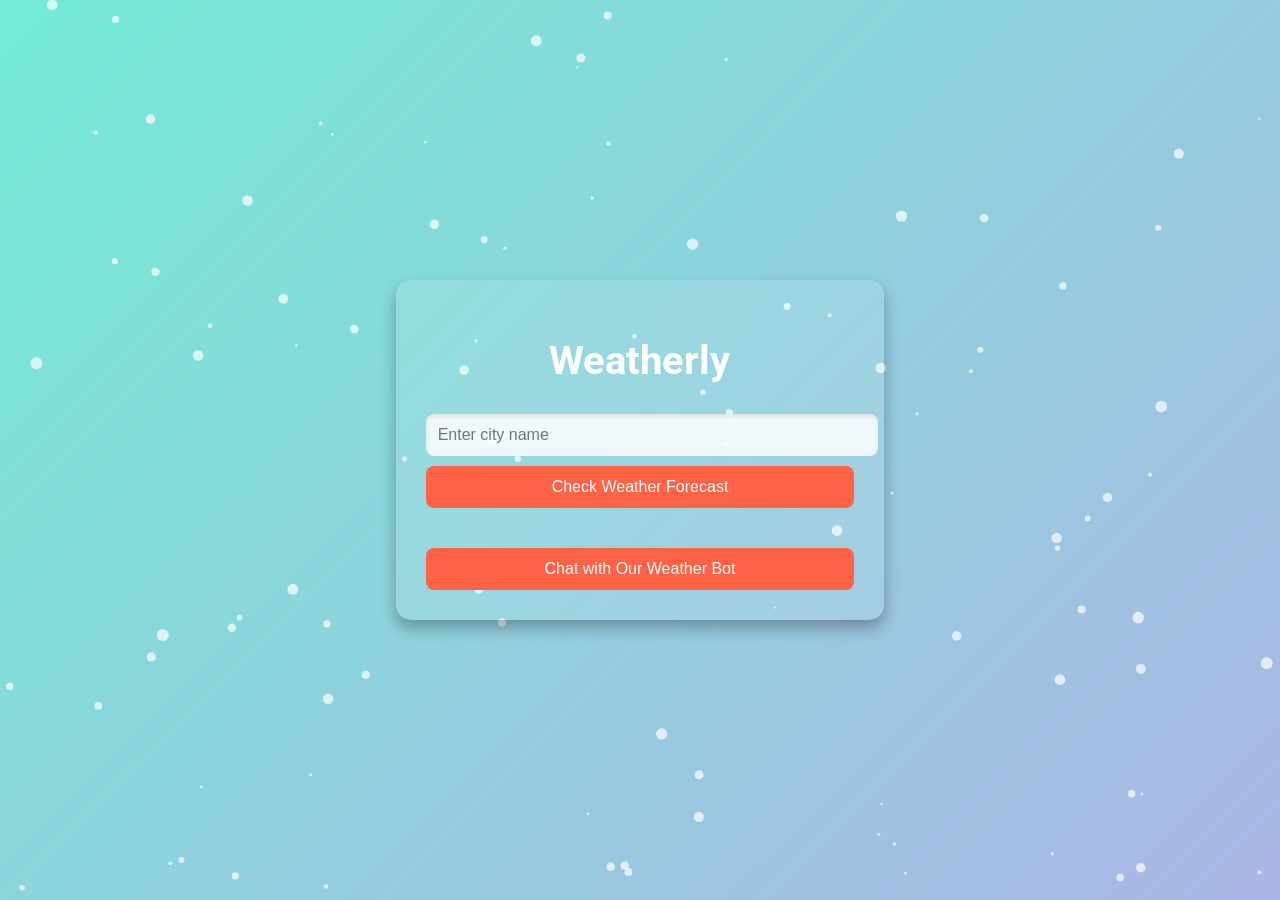
<file: index.html>
<!DOCTYPE html>
<html lang="en">
<head>
    <meta charset="UTF-8">
    <meta name="viewport" content="width=device-width, initial-scale=1.0">
    <title>Weatherly - Your Climate Companion</title>
    <style>
        @import url('https://fonts.googleapis.com/css2?family=Roboto:wght@400;700&display=swap');

        body {
            font-family: 'Roboto', sans-serif;
            background: linear-gradient(135deg, #74ebd5, #ACB6E5);
            margin: 0;
            padding: 0;
            color: #fff;
            display: flex;
            justify-content: center;
            align-items: center;
            min-height: 100vh;
            overflow: hidden;
            position: relative;
        }

        /* Particle Effect */
        #particles {
            position: absolute;
            top: 0;
            left: 0;
            width: 100%;
            height: 100%;
            background: transparent;
            z-index: 1;
        }

        .container {
            max-width: 900px;
            background: rgba(255, 255, 255, 0.1);
            border-radius: 15px;
            padding: 30px;
            box-shadow: 0 8px 15px rgba(0, 0, 0, 0.3);
            text-align: center;
            z-index: 2;
        }

        h1 {
            font-size: 2.5rem;
            margin-bottom: 20px;
            color: #fff;
        }

        input {
            width: 100%;
            padding: 12px;
            margin: 10px 0;
            border: none;
            border-radius: 8px;
            font-size: 1rem;
            background: rgba(255, 255, 255, 0.85);
            box-shadow: inset 0 2px 4px rgba(0, 0, 0, 0.1);
            color: #333;
        }

        input:focus {
            outline: none;
            box-shadow: 0 0 5px rgba(255, 255, 255, 0.8);
        }

        button {
            width: 100%;
            padding: 12px;
            background: #FF6347;
            border: none;
            border-radius: 8px;
            color: #fff;
            font-size: 1rem;
            cursor: pointer;
            transition: all 0.3s ease;
        }

        button:hover {
            background: #FF4500;
            box-shadow: 0 5px 15px rgba(255, 99, 71, 0.4);
        }

        .forecast {
            margin-top: 20px;
            display: flex;
            flex-wrap: nowrap;
            overflow-x: auto;
            padding: 10px;
            gap: 15px;
        }

        .forecast-item {
            flex: 0 0 auto;
            background: rgba(255, 255, 255, 0.2);
            padding: 15px;
            border-radius: 8px;
            width: 180px;
            box-shadow: 0 4px 10px rgba(0, 0, 0, 0.2);
            animation: fadeIn 0.5s ease;
            transition: transform 0.3s ease, box-shadow 0.3s ease;
            text-align: center;
        }

        .forecast-item:hover {
            transform: translateY(-10px);
            box-shadow: 0 8px 20px rgba(0, 0, 0, 0.3);
        }

        .forecast-item h3 {
            margin: 5px 0;
            font-size: 1.2rem;
        }

        .forecast-item p {
            margin: 5px 0;
            font-size: 0.9rem;
        }

        .bar {
            height: 8px;
            background: linear-gradient(to right, #FFA07A, #FF4500);
            border-radius: 5px;
        }

        .icon {
            font-size: 2.5rem;
            margin: 10px 0;
            animation: bounce 1.5s infinite;
        }

        @keyframes fadeIn {
            from {
                opacity: 0;
                transform: translateY(20px);
            }
            to {
                opacity: 1;
                transform: translateY(0);
            }
        }

        @keyframes bounce {
            0%, 100% {
                transform: translateY(0);
            }
            50% {
                transform: translateY(-10px);
            }
        }
    </style>
</head>
<body>
    <canvas id="particles"></canvas>
    <div class="container">
        <h1>Weatherly</h1>
        <form id="cityForm">
            <input type="text" id="city" name="city" placeholder="Enter city name" required>
            <button type="submit">Check Weather Forecast</button>
        </form>
        <div id="result" class="forecast"></div>
        <button onclick="window.location.href='http://127.0.0.1:8501'">
            Chat with Our Weather Bot
        </button>
    </div>

    <script>
        // Particle Background
        const canvas = document.getElementById('particles');
        const ctx = canvas.getContext('2d');
        canvas.width = window.innerWidth;
        canvas.height = window.innerHeight;

        const particles = [];
        const numParticles = 100;

        class Particle {
            constructor() {
                this.x = Math.random() * canvas.width;
                this.y = Math.random() * canvas.height;
                this.size = Math.random() * 5 + 1;
                this.speedX = Math.random() * 3 - 1.5;
                this.speedY = Math.random() * 3 - 1.5;
            }

            update() {
                this.x += this.speedX;
                this.y += this.speedY;

                if (this.x < 0 || this.x > canvas.width) this.speedX *= -1;
                if (this.y < 0 || this.y > canvas.height) this.speedY *= -1;
            }

            draw() {
                ctx.fillStyle = 'rgba(255, 255, 255, 0.7)';
                ctx.beginPath();
                ctx.arc(this.x, this.y, this.size, 0, Math.PI * 2);
                ctx.closePath();
                ctx.fill();
            }
        }

        function initParticles() {
            for (let i = 0; i < numParticles; i++) {
                particles.push(new Particle());
            }
        }

        function animateParticles() {
            ctx.clearRect(0, 0, canvas.width, canvas.height);
            particles.forEach(p => {
                p.update();
                p.draw();
            });
            requestAnimationFrame(animateParticles);
        }

        initParticles();
        animateParticles();

        // Fetch Weather Data
        document.getElementById('cityForm').addEventListener('submit', async function(event) {
            event.preventDefault();
            const city = document.getElementById('city').value;
            const resultDiv = document.getElementById('result');
            resultDiv.innerHTML = `<p>Loading...</p>`;

            try {
                const response = await fetch('/get_forecast', {
                    method: 'POST',
                    headers: { 'Content-Type': 'application/x-www-form-urlencoded' },
                    body: new URLSearchParams({ city })
                });

                if (!response.ok) {
                    const errorData = await response.json();
                    resultDiv.innerHTML = `<p style="color: red;">Error: ${errorData.error}</p>`;
                    return;
                }

                const data = await response.json();
                resultDiv.innerHTML = data.forecast.map(item => {
                    let icon = '☀️'; // Default to sun icon
                    if (item.description.toLowerCase().includes('cloud')) icon = '☁️';
                    if (item.description.toLowerCase().includes('rain')) icon = '🌧️';
                    if (item.description.toLowerCase().includes('snow')) icon = '❄️';

                    return `
                        <div class="forecast-item">
                            <div class="icon">${icon}</div>
                            <h3>${item.date}</h3>
                            <p><strong>${item.temp}°C</strong></p>
                            <p>${item.description}</p>
                            <div class="bar" style="width: ${item.temp * 5}px;"></div>
                        </div>
                    `;
                }).join('');
            } catch (error) {
                resultDiv.innerHTML = `<p style="color: red;">Error: ${error.message}</p>`;
            }
        });
    </script>
</body>
</html>
</file>
